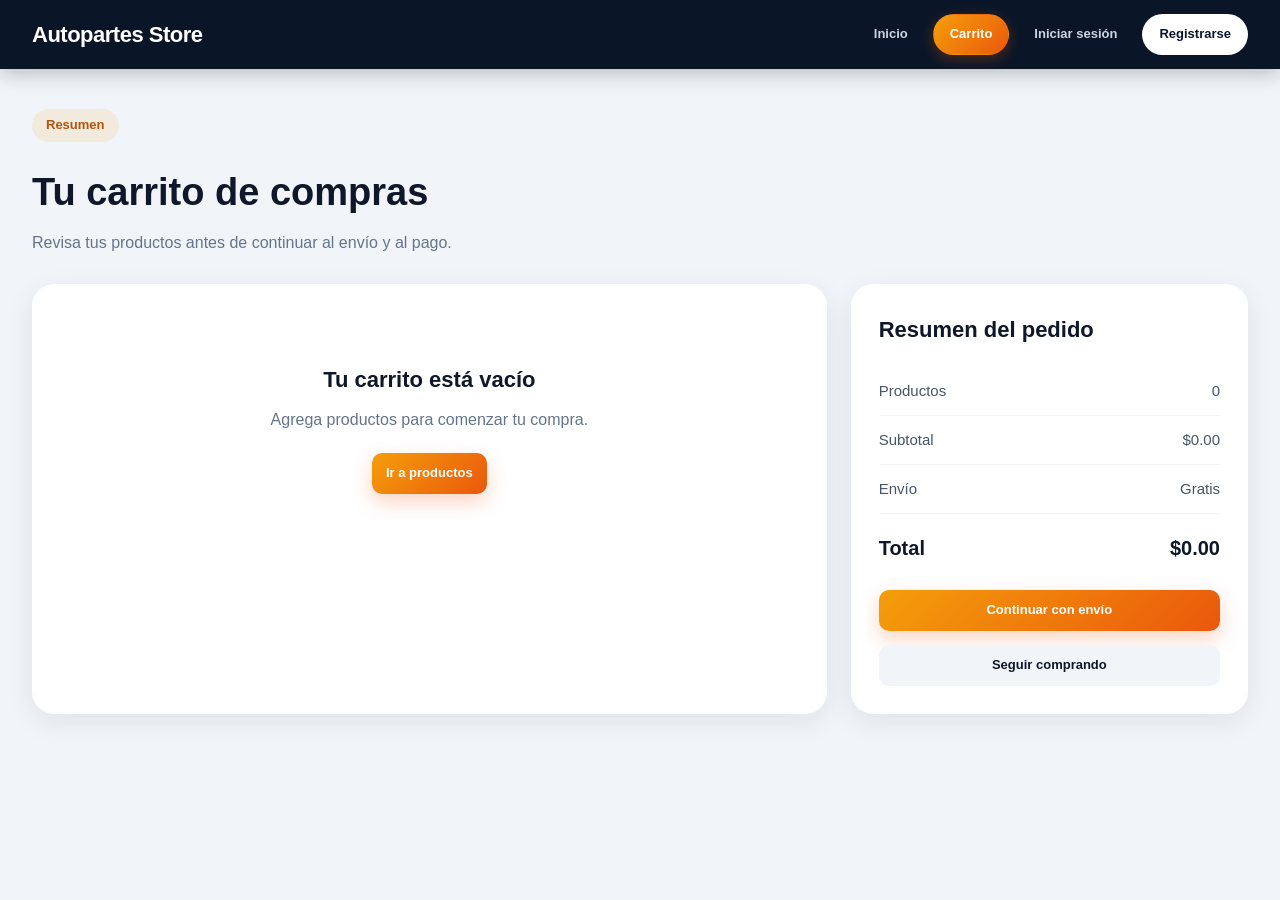
<file: cart.html>
<!DOCTYPE html>
<html lang="es">
<head>
  <meta charset="UTF-8" />
  <meta name="viewport" content="width=device-width, initial-scale=1.0" />
  <title>Carrito | Autopartes Store</title>
  <link rel="stylesheet" href="style.css" />
</head>
<body>
  <header class="topbar">
    <div class="logo">Autopartes Store</div>
    <div class="topbar-right">
      <nav class="nav pro-nav">
        <a href="index.html" class="nav-link">Inicio</a>
        <a href="cart.html" class="nav-link active">Carrito</a>
        <a href="login.html" class="nav-link">Iniciar sesión</a>
        <a href="register.html" class="nav-link nav-highlight">Registrarse</a>
      </nav>
    </div>
  </header>

  <main class="pro-page">
    <section class="page-header">
      <span class="section-chip">Resumen</span>
      <h1>Tu carrito de compras</h1>
      <p>Revisa tus productos antes de continuar al envío y al pago.</p>
    </section>

    <section class="cart-layout">
      <div class="cart-items-panel">
        <div id="cart-items"></div>
      </div>

      <aside class="summary-panel">
        <h2>Resumen del pedido</h2>
        <div class="summary-row">
          <span>Productos</span>
          <span id="summary-items">0</span>
        </div>
        <div class="summary-row">
          <span>Subtotal</span>
          <span id="summary-subtotal">$0</span>
        </div>
        <div class="summary-row">
          <span>Envío</span>
          <span>Gratis</span>
        </div>
        <div class="summary-row total">
          <span>Total</span>
          <span id="summary-total">$0</span>
        </div>

        <a href="address.html" class="pro-btn pro-btn-primary full-btn">Continuar con envío</a>
        <a href="index.html" class="pro-btn pro-btn-light full-btn">Seguir comprando</a>
      </aside>
    </section>
  </main>

  <script>
    function formatPrice(price) {
      return new Intl.NumberFormat("es-MX", {
        style: "currency",
        currency: "MXN"
      }).format(price);
    }

    function loadCart() {
      const cart = JSON.parse(localStorage.getItem("cart")) || [];
      const cartItemsContainer = document.getElementById("cart-items");
      const summaryItems = document.getElementById("summary-items");
      const summarySubtotal = document.getElementById("summary-subtotal");
      const summaryTotal = document.getElementById("summary-total");

      cartItemsContainer.innerHTML = "";

      if (!cart.length) {
        cartItemsContainer.innerHTML = `
          <div class="empty-state">
            <h3>Tu carrito está vacío</h3>
            <p>Agrega productos para comenzar tu compra.</p>
            <a href="index.html" class="pro-btn pro-btn-primary">Ir a productos</a>
          </div>
        `;
        summaryItems.textContent = "0";
        summarySubtotal.textContent = formatPrice(0);
        summaryTotal.textContent = formatPrice(0);
        return;
      }

      let totalItems = 0;
      let totalPrice = 0;

      cart.forEach((item, index) => {
        totalItems += item.quantity;
        totalPrice += item.price * item.quantity;

        const itemElement = document.createElement("div");
        itemElement.className = "cart-item-card";
        itemElement.innerHTML = `
          <img src="${item.image}" alt="${item.name}" class="cart-item-image" />
          <div class="cart-item-info">
            <h3>${item.name}</h3>
            <p>${item.shortDescription || ""}</p>
            <p><strong>Precio:</strong> ${formatPrice(item.price)}</p>
            <p><strong>Cantidad:</strong> ${item.quantity}</p>
            <div class="cart-item-actions">
              <button class="mini-btn" onclick="changeQuantity(${index}, -1)">-</button>
              <button class="mini-btn" onclick="changeQuantity(${index}, 1)">+</button>
              <button class="mini-btn danger-btn" onclick="removeItem(${index})">Eliminar</button>
            </div>
          </div>
        `;

        cartItemsContainer.appendChild(itemElement);
      });

      summaryItems.textContent = totalItems;
      summarySubtotal.textContent = formatPrice(totalPrice);
      summaryTotal.textContent = formatPrice(totalPrice);
    }

    function changeQuantity(index, change) {
      let cart = JSON.parse(localStorage.getItem("cart")) || [];
      if (!cart[index]) return;

      cart[index].quantity += change;

      if (cart[index].quantity <= 0) {
        cart.splice(index, 1);
      }

      localStorage.setItem("cart", JSON.stringify(cart));
      loadCart();
    }

    function removeItem(index) {
      let cart = JSON.parse(localStorage.getItem("cart")) || [];
      cart.splice(index, 1);
      localStorage.setItem("cart", JSON.stringify(cart));
      loadCart();
    }

    loadCart();
  </script>
</body>
</html>
</file>
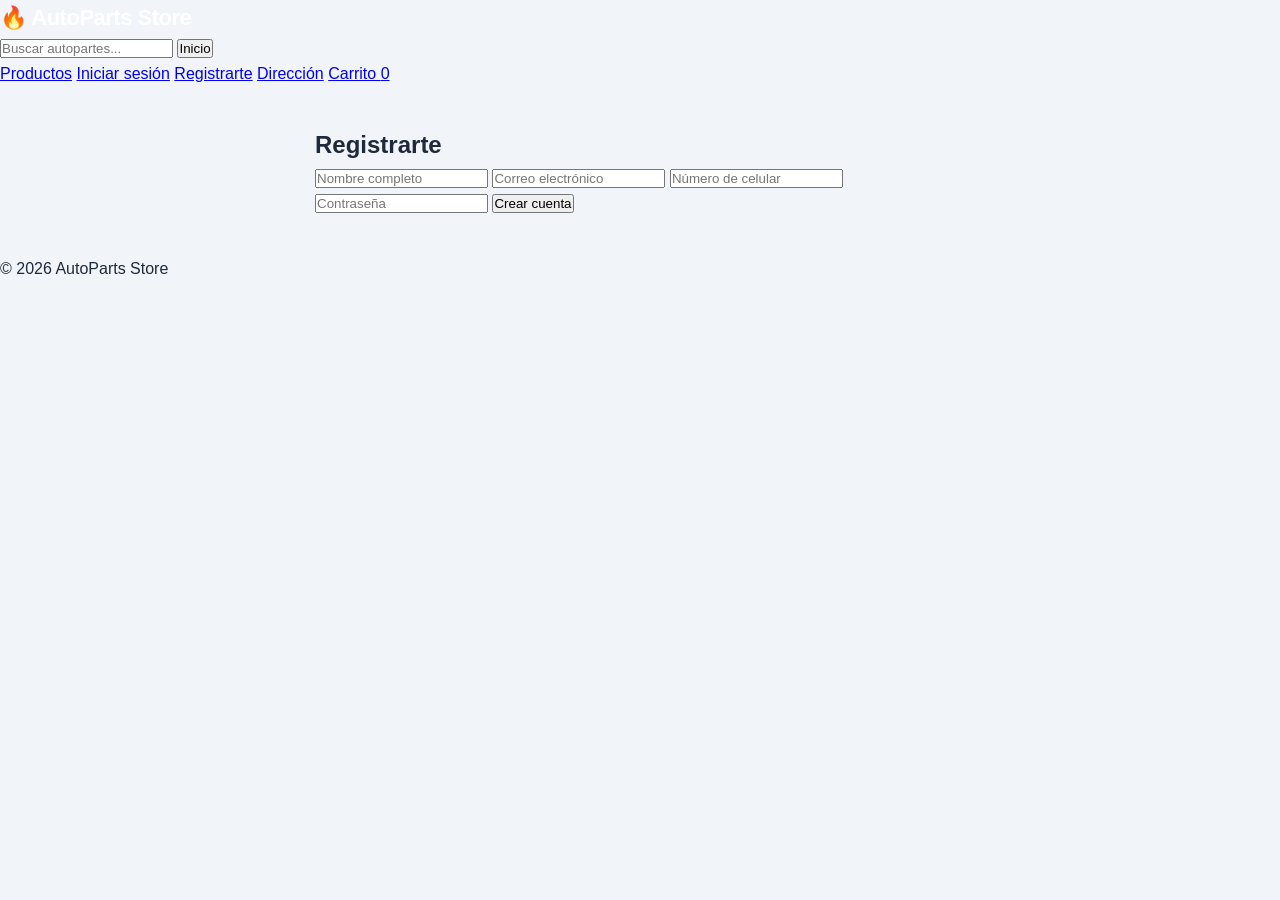
<file: registrer.html>
<!DOCTYPE html>
<html lang="es">
<head>
  <meta charset="UTF-8">
  <meta name="viewport" content="width=device-width, initial-scale=1.0">
  <title>Registrarte | AutoParts Store</title>
  <link rel="stylesheet" href="style.css">
</head>
<body>

  <header>
    <div class="logo">🔥 AutoParts Store</div>

    <div class="search-bar">
      <input type="text" placeholder="Buscar autopartes...">
      <button type="button" onclick="window.location.href='index.html'">Inicio</button>
    </div>

    <nav>
      <a href="index.html#productos">Productos</a>
      <a href="login.html">Iniciar sesión</a>
      <a href="register.html">Registrarte</a>
      <a href="address.html">Dirección</a>
      <a href="cart.html">Carrito <span id="cartCount" class="cart-badge">0</span></a>
    </nav>
  </header>

  <main class="container">
    <section class="panel" style="max-width:650px; margin:40px auto;">
      <h2>Registrarte</h2>
      <input data-save="register_name" type="text" placeholder="Nombre completo">
      <input data-save="register_email" type="email" placeholder="Correo electrónico">
      <input data-save="register_phone" type="tel" placeholder="Número de celular">
      <input data-save="register_password" type="password" placeholder="Contraseña">
      <button type="button">Crear cuenta</button>
    </section>
  </main>

  <footer>
    <div class="footer-copy">© 2026 AutoParts Store</div>
  </footer>

  <script src="script.js"></script>
</body>
</html>
</file>
<file: style.css>
/* ============================
   BASE
============================ */
* { box-sizing: border-box; margin: 0; padding: 0; }

html { scroll-behavior: smooth; }

body {
  font-family: 'Inter', Arial, sans-serif;
  background: #f1f5f9;
  color: #1e293b;
  line-height: 1.6;
}

/* ============================
   TOPBAR
============================ */
.topbar {
  background: #0a1628;
  color: white;
  padding: 14px 32px;
  display: flex;
  justify-content: space-between;
  align-items: center;
  gap: 20px;
  flex-wrap: wrap;
  position: sticky;
  top: 0;
  z-index: 1000;
  box-shadow: 0 4px 20px rgba(0,0,0,0.25);
}

.logo {
  font-size: 22px;
  font-weight: 800;
  color: #fff;
  letter-spacing: -0.5px;
}

.topbar-right {
  display: flex;
  align-items: center;
  gap: 16px;
  flex-wrap: wrap;
}

.search-box {
  display: flex;
  gap: 6px;
}

.search-box input {
  padding: 10px 16px;
  border-radius: 10px;
  border: none;
  min-width: 280px;
  outline: none;
  font-size: 14px;
  background: #1e2d47;
  color: white;
}

.search-box input::placeholder { color: #94a3b8; }

.search-box button {
  background: #f59e0b;
  color: white;
  border: none;
  border-radius: 10px;
  padding: 10px 16px;
  cursor: pointer;
  font-weight: 700;
  font-size: 14px;
  transition: 0.2s;
}

.search-box button:hover { background: #d97706; }

.pro-nav {
  display: flex;
  gap: 8px;
  flex-wrap: wrap;
  align-items: center;
}

.nav-link {
  display: inline-flex;
  align-items: center;
  padding: 9px 16px;
  border-radius: 999px;
  text-decoration: none;
  color: #cbd5e1;
  font-weight: 600;
  font-size: 13px;
  transition: all 0.2s;
  border: 1px solid transparent;
}

.nav-link:hover {
  background: rgba(255,255,255,0.1);
  color: white;
}

.nav-link.active {
  background: linear-gradient(135deg, #f59e0b, #ea580c);
  color: white;
  border-color: transparent;
  box-shadow: 0 4px 14px rgba(234,88,12,0.3);
}

.nav-link.nav-highlight {
  background: white;
  color: #0a1628;
  font-weight: 700;
}

.nav-link.nav-highlight:hover {
  background: #f8fafc;
}

/* ============================
   TRUST BAR
============================ */
.trust-bar {
  background: linear-gradient(135deg, #f59e0b, #ea580c);
  color: white;
  padding: 10px 20px;
  overflow: hidden;
}

.trust-bar-inner {
  display: flex;
  justify-content: center;
  gap: 40px;
  flex-wrap: wrap;
  font-size: 13px;
  font-weight: 600;
}

.trust-bar-inner span {
  white-space: nowrap;
}

/* ============================
   HERO
============================ */
.hero {
  position: relative;
  min-height: 520px;
  display: flex;
  align-items: center;
  justify-content: center;
  text-align: center;
  padding: 60px 20px;
  background-image: url("images/fondo-principal.jpg");
  background-size: cover;
  background-position: center;
}

.hero-overlay {
  position: absolute;
  inset: 0;
  background: linear-gradient(135deg, rgba(5,12,30,0.75), rgba(10,22,40,0.65));
}

.hero-content {
  position: relative;
  z-index: 2;
  max-width: 820px;
  color: white;
}

.hero-chip {
  display: inline-block;
  background: rgba(245,158,11,0.25);
  border: 1px solid rgba(245,158,11,0.5);
  color: #fbbf24;
  padding: 6px 14px;
  border-radius: 999px;
  font-size: 13px;
  font-weight: 700;
  margin-bottom: 20px;
}

.hero-content h1 {
  font-size: 54px;
  font-weight: 900;
  margin-bottom: 18px;
  line-height: 1.1;
  text-shadow: 0 4px 14px rgba(0,0,0,0.4);
}

.hero-content p {
  font-size: 18px;
  color: #cbd5e1;
  margin-bottom: 30px;
  max-width: 650px;
  margin-left: auto;
  margin-right: auto;
}

.hero-btns {
  display: flex;
  gap: 14px;
  justify-content: center;
  flex-wrap: wrap;
}

.hero-btn {
  display: inline-block;
  background: #f59e0b;
  color: white;
  text-decoration: none;
  padding: 14px 28px;
  border-radius: 12px;
  font-weight: 700;
  font-size: 15px;
  transition: 0.2s;
  box-shadow: 0 8px 24px rgba(245,158,11,0.3);
}

.hero-btn:hover {
  background: #d97706;
  transform: translateY(-2px);
}

.hero-btn-outline {
  background: transparent;
  border: 2px solid rgba(255,255,255,0.4);
  box-shadow: none;
}

.hero-btn-outline:hover {
  background: rgba(255,255,255,0.1);
  border-color: white;
}

/* ============================
   BENEFICIOS
============================ */
.benefits-section {
  background: white;
  padding: 50px 32px;
}

.benefits-grid {
  max-width: 1200px;
  margin: 0 auto;
  display: grid;
  grid-template-columns: repeat(auto-fit, minmax(240px, 1fr));
  gap: 24px;
}

.benefit-card {
  text-align: center;
  padding: 30px 20px;
  border-radius: 18px;
  background: #f8fafc;
  border: 1px solid #e2e8f0;
  transition: 0.2s;
}

.benefit-card:hover {
  transform: translateY(-4px);
  box-shadow: 0 10px 28px rgba(15,23,42,0.08);
}

.benefit-icon {
  font-size: 36px;
  margin-bottom: 14px;
}

.benefit-card h3 {
  font-size: 17px;
  font-weight: 700;
  color: #0f172a;
  margin-bottom: 8px;
}

.benefit-card p {
  font-size: 14px;
  color: #64748b;
  line-height: 1.6;
}

/* ============================
   SECCIÓN HEADER
============================ */
.section-header {
  text-align: center;
  margin-bottom: 32px;
}

.section-chip {
  display: inline-block;
  background: rgba(245,158,11,0.12);
  color: #b45309;
  font-weight: 700;
  padding: 6px 14px;
  border-radius: 999px;
  font-size: 13px;
  margin-bottom: 10px;
}

.section-header h2 {
  font-size: 36px;
  font-weight: 800;
  color: #0f172a;
  margin-bottom: 8px;
}

.section-text {
  color: #64748b;
  font-size: 16px;
}

/* ============================
   CATEGORÍAS
============================ */
.categorias-section {
  padding: 50px 32px 20px;
  max-width: 1300px;
  margin: 0 auto;
}

.categorias-grid {
  display: flex;
  gap: 12px;
  flex-wrap: wrap;
  justify-content: center;
}

.cat-btn {
  padding: 10px 22px;
  border-radius: 999px;
  border: 2px solid #e2e8f0;
  background: white;
  color: #475569;
  font-weight: 600;
  font-size: 14px;
  cursor: pointer;
  transition: 0.2s;
}

.cat-btn:hover, .cat-btn.active {
  background: #0a1628;
  color: white;
  border-color: #0a1628;
}

/* ============================
   PRODUCTOS
============================ */
.main-content { padding: 30px 32px 60px; }

.products-section { max-width: 1300px; margin: 0 auto; }

.products-grid {
  display: grid;
  grid-template-columns: repeat(auto-fill, minmax(270px, 1fr));
  gap: 24px;
  margin-top: 10px;
}

.product-card {
  background: white;
  border-radius: 18px;
  overflow: hidden;
  box-shadow: 0 4px 18px rgba(15,23,42,0.08);
  transition: transform 0.25s, box-shadow 0.25s;
  border: 1px solid #e9eef5;
}

.product-card:hover {
  transform: translateY(-6px);
  box-shadow: 0 16px 36px rgba(15,23,42,0.14);
}

.product-image {
  width: 100%;
  height: 220px;
  object-fit: cover;
  background: #dde4ee;
  display: block;
}

.product-info { padding: 18px; }

.product-info h3 {
  font-size: 17px;
  font-weight: 700;
  color: #0f172a;
  margin-bottom: 6px;
  min-height: 48px;
}

.category {
  display: inline-block;
  background: #f1f5f9;
  color: #475569;
  font-size: 11px;
  font-weight: 700;
  text-transform: uppercase;
  letter-spacing: 0.5px;
  padding: 3px 10px;
  border-radius: 999px;
  margin-bottom: 10px;
}

.description {
  font-size: 13px;
  color: #64748b;
  line-height: 1.6;
  margin-bottom: 10px;
  min-height: 60px;
}

.compatibility {
  font-size: 13px;
  color: #475569;
  margin-bottom: 12px;
}

.price {
  font-size: 24px;
  font-weight: 800;
  color: #ea580c;
  margin-bottom: 4px;
}

.extra-price {
  font-size: 13px;
  color: #94a3b8;
  margin-bottom: 14px;
}

.stock-badge {
  display: inline-block;
  font-size: 12px;
  font-weight: 600;
  padding: 3px 10px;
  border-radius: 999px;
  margin-bottom: 12px;
}

.stock-ok { background: #dcfce7; color: #16a34a; }
.stock-low { background: #fef9c3; color: #ca8a04; }
.stock-out { background: #fee2e2; color: #dc2626; }

.product-actions {
  display: flex;
  gap: 10px;
  flex-wrap: wrap;
}

.btn, .pro-btn {
  display: inline-block;
  padding: 10px 14px;
  border-radius: 10px;
  text-decoration: none;
  border: none;
  cursor: pointer;
  font-size: 13px;
  font-weight: 700;
  transition: 0.2s;
}

.btn-primary { background: #0f172a; color: white; }
.btn-primary:hover { background: #1e293b; }
.btn-secondary { background: #f59e0b; color: white; }
.btn-secondary:hover { background: #d97706; }

.no-results {
  text-align: center;
  background: white;
  padding: 40px;
  border-radius: 16px;
  color: #475569;
  grid-column: 1 / -1;
}

/* ============================
   CALIDAD
============================ */
.quality-section {
  background: #0a1628;
  padding: 70px 32px;
  color: white;
}

.quality-inner {
  max-width: 1200px;
  margin: 0 auto;
  display: grid;
  grid-template-columns: 1fr 1fr;
  gap: 60px;
  align-items: center;
}

.quality-text .section-chip {
  background: rgba(245,158,11,0.15);
  color: #fbbf24;
}

.quality-text h2 {
  font-size: 36px;
  font-weight: 800;
  color: white;
  margin: 14px 0 24px;
}

.quality-list {
  list-style: none;
  display: flex;
  flex-direction: column;
  gap: 12px;
}

.quality-list li {
  font-size: 15px;
  color: #cbd5e1;
  padding: 10px 16px;
  background: rgba(255,255,255,0.05);
  border-radius: 10px;
  border-left: 3px solid #f59e0b;
}

.quality-badges {
  display: grid;
  grid-template-columns: 1fr 1fr;
  gap: 20px;
}

.badge-card {
  background: rgba(255,255,255,0.06);
  border: 1px solid rgba(255,255,255,0.1);
  border-radius: 18px;
  padding: 28px 20px;
  text-align: center;
  transition: 0.2s;
}

.badge-card:hover {
  background: rgba(245,158,11,0.1);
  border-color: rgba(245,158,11,0.3);
}

.badge-num {
  font-size: 36px;
  font-weight: 900;
  color: #f59e0b;
  margin-bottom: 6px;
}

.badge-label {
  font-size: 13px;
  color: #94a3b8;
  font-weight: 600;
}

/* ============================
   POLÍTICAS
============================ */
.policies-section {
  padding: 70px 32px;
  background: white;
}

.policies-grid {
  max-width: 1200px;
  margin: 0 auto;
  display: grid;
  grid-template-columns: repeat(auto-fit, minmax(300px, 1fr));
  gap: 24px;
}

.policy-card {
  padding: 28px;
  border-radius: 18px;
  background: #f8fafc;
  border: 1px solid #e2e8f0;
  transition: 0.2s;
}

.policy-card:hover {
  transform: translateY(-3px);
  box-shadow: 0 10px 28px rgba(15,23,42,0.08);
  border-color: #f59e0b;
}

.policy-icon {
  font-size: 32px;
  margin-bottom: 14px;
}

.policy-card h3 {
  font-size: 17px;
  font-weight: 700;
  color: #0f172a;
  margin-bottom: 10px;
}

.policy-card p {
  font-size: 14px;
  color: #64748b;
  line-height: 1.7;
}

/* ============================
   FOOTER
============================ */
.footer {
  background: #06101f;
  color: white;
  padding: 50px 32px 24px;
}

.footer-grid {
  max-width: 1200px;
  margin: 0 auto 30px;
  display: grid;
  grid-template-columns: repeat(auto-fit, minmax(200px, 1fr));
  gap: 32px;
}

.footer h4 {
  font-size: 16px;
  font-weight: 700;
  color: white;
  margin-bottom: 16px;
}

.footer p {
  font-size: 14px;
  color: #94a3b8;
  margin-bottom: 8px;
  line-height: 1.6;
}

.footer-bottom {
  text-align: center;
  border-top: 1px solid rgba(255,255,255,0.08);
  padding-top: 20px;
  max-width: 1200px;
  margin: 0 auto;
}

.footer-bottom p {
  color: #64748b;
  font-size: 14px;
}

/* ============================
   PÁGINAS INTERNAS
============================ */
.pro-page { padding: 40px 32px 60px; }

.page-header {
  max-width: 1300px;
  margin: 0 auto 28px;
}

.page-header h1 {
  font-size: 38px;
  font-weight: 800;
  color: #0f172a;
  margin: 10px 0 8px;
}

.page-header p { color: #64748b; font-size: 16px; }

/* AUTH */
.auth-page {
  min-height: calc(100vh - 90px);
  padding: 50px 24px;
  background: linear-gradient(135deg, #eef2f7, #dfe8f4);
  display: flex;
  align-items: center;
  justify-content: center;
}

.auth-card {
  width: 100%;
  max-width: 1100px;
  background: white;
  border-radius: 24px;
  overflow: hidden;
  display: grid;
  grid-template-columns: 1fr 1fr;
  box-shadow: 0 20px 50px rgba(15,23,42,0.15);
}

.auth-left {
  background: linear-gradient(135deg, #061024, #0f2d5e);
  color: white;
  padding: 50px;
  display: flex;
  flex-direction: column;
  justify-content: center;
}

.auth-left h1 { font-size: 38px; font-weight: 800; margin: 12px 0 16px; line-height: 1.1; }
.auth-left p { color: #94a3b8; line-height: 1.8; font-size: 15px; }

.auth-badge {
  display: inline-block;
  background: rgba(245,158,11,0.2);
  border: 1px solid rgba(245,158,11,0.4);
  color: #fbbf24;
  padding: 6px 14px;
  border-radius: 999px;
  font-size: 13px;
  font-weight: 700;
}

.auth-right {
  padding: 48px;
  display: flex;
  align-items: center;
  justify-content: center;
}

.pro-form { width: 100%; }

.pro-form h2 { font-size: 28px; font-weight: 800; color: #0f172a; margin-bottom: 24px; }

.pro-form label {
  display: block;
  margin-bottom: 16px;
  color: #334155;
  font-weight: 600;
  font-size: 14px;
}

.pro-form input,
.pro-form textarea {
  width: 100%;
  margin-top: 6px;
  padding: 13px 16px;
  border: 1.5px solid #e2e8f0;
  border-radius: 12px;
  font-size: 14px;
  outline: none;
  transition: 0.2s;
  background: #f8fafc;
  font-family: inherit;
}

.pro-form input:focus,
.pro-form textarea:focus {
  border-color: #f59e0b;
  background: white;
  box-shadow: 0 0 0 3px rgba(245,158,11,0.1);
}

.form-helper { margin-top: 16px; color: #64748b; font-size: 14px; }
.form-helper a { color: #2563eb; font-weight: 700; text-decoration: none; }

/* CARRITO / CHECKOUT */
.checkout-layout, .cart-layout {
  max-width: 1300px;
  margin: 0 auto;
  display: grid;
  grid-template-columns: 2fr 1fr;
  gap: 24px;
}

.form-panel, .cart-items-panel, .summary-panel {
  background: white;
  border-radius: 22px;
  padding: 28px;
  box-shadow: 0 8px 28px rgba(15,23,42,0.08);
}

.summary-panel h2 { font-size: 22px; font-weight: 800; color: #0f172a; margin-bottom: 20px; }

.summary-row {
  display: flex;
  justify-content: space-between;
  padding: 12px 0;
  border-bottom: 1px solid #f1f5f9;
  color: #475569;
  font-size: 15px;
}

.summary-row.total {
  font-size: 20px;
  font-weight: 800;
  color: #0f172a;
  border-bottom: none;
  padding-top: 18px;
}

.summary-note {
  margin-top: 18px;
  background: #f8fafc;
  border: 1px solid #e2e8f0;
  border-radius: 12px;
  padding: 14px;
  color: #475569;
  line-height: 1.7;
  font-size: 14px;
}

.pro-btn-primary {
  background: linear-gradient(135deg, #f59e0b, #ea580c);
  color: white;
  box-shadow: 0 8px 20px rgba(234,88,12,0.25);
  font-weight: 700;
}

.pro-btn-primary:hover { transform: translateY(-2px); opacity: 0.95; }

.pro-btn-light { background: #f1f5f9; color: #0f172a; font-weight: 700; }
.pro-btn-light:hover { background: #e2e8f0; }

.full-btn { width: 100%; margin-top: 14px; text-align: center; }

.two-columns { display: grid; grid-template-columns: 1fr 1fr; gap: 18px; }
.two-columns .full-width { grid-column: 1 / -1; }

.inline-fields { display: grid; grid-template-columns: 1fr 1fr; gap: 14px; }

.cart-item-card {
  display: grid;
  grid-template-columns: 140px 1fr;
  gap: 18px;
  padding: 20px;
  border: 1px solid #e9eef5;
  border-radius: 16px;
  margin-bottom: 16px;
  background: #fbfdff;
}

.cart-item-image {
  width: 100%;
  height: 120px;
  object-fit: cover;
  border-radius: 12px;
  background: #dde4ee;
}

.cart-item-info h3 { font-size: 16px; font-weight: 700; color: #0f172a; margin-bottom: 8px; }
.cart-item-info p { font-size: 14px; color: #64748b; margin-bottom: 5px; }

.cart-item-actions { display: flex; gap: 8px; flex-wrap: wrap; margin-top: 12px; }

.mini-btn {
  border: none;
  background: #f1f5f9;
  color: #0f172a;
  padding: 8px 14px;
  border-radius: 8px;
  font-weight: 700;
  cursor: pointer;
  font-size: 14px;
  transition: 0.2s;
}

.mini-btn:hover { background: #e2e8f0; }
.danger-btn { background: #fee2e2; color: #b91c1c; }
.danger-btn:hover { background: #fecaca; }

.empty-state { text-align: center; padding: 50px 20px; }
.empty-state h3 { font-size: 22px; font-weight: 700; color: #0f172a; margin-bottom: 10px; }
.empty-state p { color: #64748b; margin-bottom: 20px; }

/* ============================
   RESPONSIVE
============================ */
@media (max-width: 960px) {
  .auth-card, .checkout-layout, .cart-layout, .two-columns, .quality-inner {
    grid-template-columns: 1fr;
  }
  .auth-left { padding: 32px; }
  .auth-right { padding: 32px; }
  .quality-badges { grid-template-columns: 1fr 1fr; }
  .hero-content h1 { font-size: 36px; }
}

@media (max-width: 768px) {
  .topbar { padding: 14px 18px; }
  .topbar-right { width: 100%; }
  .search-box input { min-width: 100%; }
  .pro-nav { width: 100%; }
  .nav-link { flex: 1 1 auto; text-align: center; font-size: 12px; padding: 8px 10px; }
  .trust-bar-inner { gap: 16px; font-size: 12px; }
  .cart-item-card, .inline-fields { grid-template-columns: 1fr; }
  .hero-content h1 { font-size: 28px; }
  .section-header h2 { font-size: 26px; }
  .quality-section { padding: 50px 20px; }
  .quality-text h2 { font-size: 26px; }
}
</file>
